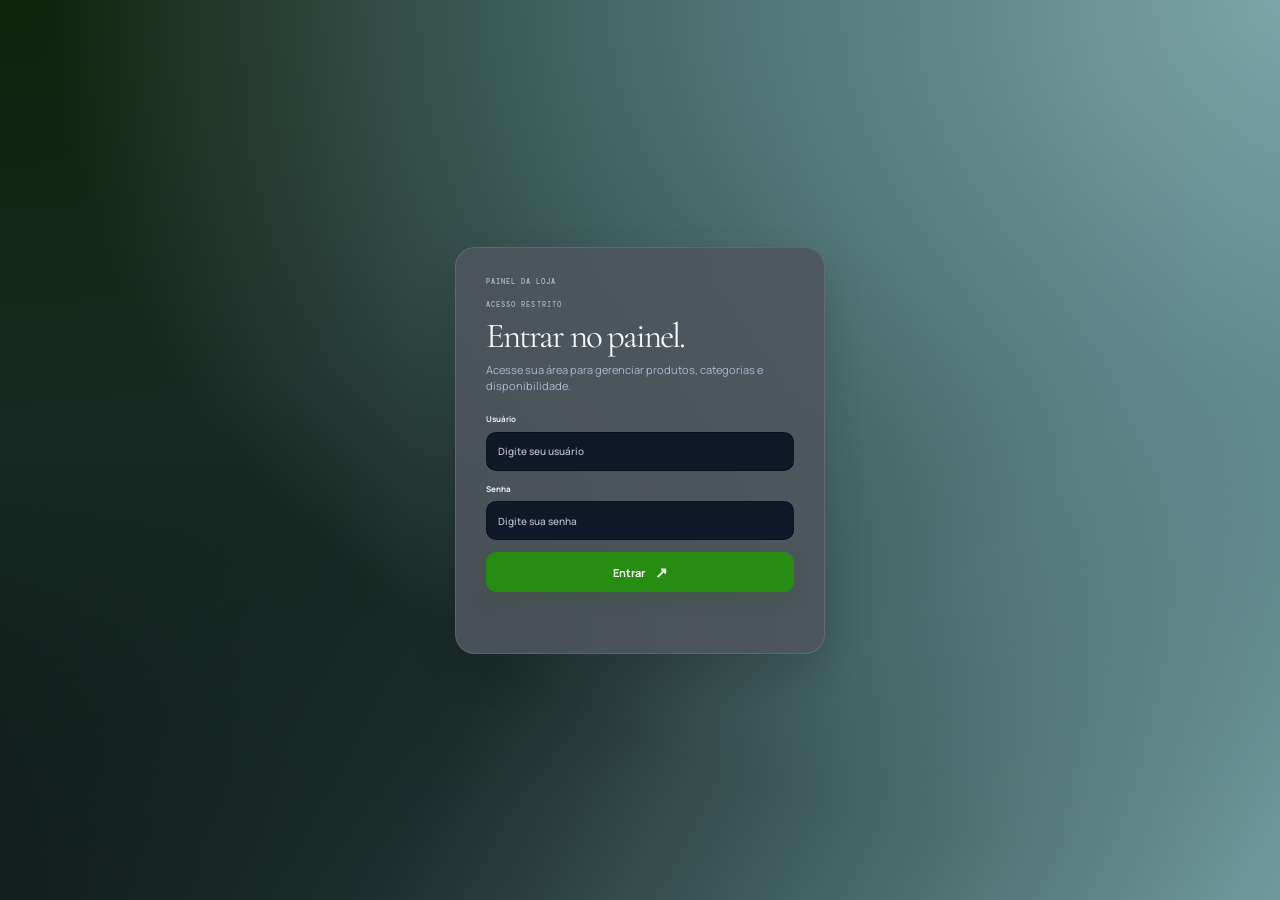
<file: admin.html>
<!doctype html>
<html lang="pt-BR">
  <head>
    <meta charset="UTF-8" />
    <meta name="viewport" content="width=device-width, initial-scale=1.0" />
    <title>Área do lojista — Vitrine</title>
    <link rel="preconnect" href="https://fonts.googleapis.com" />
    <link rel="preconnect" href="https://fonts.gstatic.com" crossorigin />
    <link href="https://fonts.googleapis.com/css2?family=Cormorant+Garamond:wght@400;500;600&family=DM+Mono:wght@400;500&family=Manrope:wght@400;500;600;700;800&display=swap" rel="stylesheet" />
    <link rel="stylesheet" href="styles.css" />
    <link rel="stylesheet" href="enhancements.css" />
    <link rel="stylesheet" href="admin.css" />
    <link rel="stylesheet" href="admin-enhancements.css" />
  </head>
  <body class="admin-page">
    <main id="loginScreen" class="admin-login"><div class="admin-login-card"><div class="admin-brand"><strong>Vitrine</strong><span>PAINEL DO LOJISTA</span></div><p class="admin-label">ACESSO RESTRITO</p><h1>Entrar no painel.</h1><p class="login-intro">Acesse sua área para gerenciar produtos, categorias e disponibilidade.</p><form id="loginForm"><label>Usuário<input id="adminUser" required autocomplete="username" placeholder="Digite seu usuário" /></label><label>Senha<input id="adminPassword" required autocomplete="current-password" type="password" placeholder="Digite sua senha" /></label><button class="admin-primary login-button" type="submit">Entrar <span>↗</span></button><p id="loginError" class="login-error" hidden>Usuário ou senha incorretos.</p></form><p class="login-help">Acesso local de demonstração. Altere as credenciais no arquivo <code>admin.js</code>.</p></div></main>
    <main id="adminApp" class="admin-app-shell" hidden><aside class="admin-sidebar"><div class="admin-brand"><strong>Vitrine</strong><span>PAINEL</span></div><nav class="admin-nav" aria-label="Navegação do painel"><button class="admin-nav-item active" data-admin-view="dashboard" type="button"><span>⌂</span>Painel</button><button class="admin-nav-item" data-admin-view="products" type="button"><span>◇</span>Produtos</button><button class="admin-nav-item" data-admin-view="categories" type="button"><span>◌</span>Categorias</button><button class="admin-nav-item" data-admin-view="settings" type="button"><span>⚙</span>Configurações</button></nav><div class="admin-sidebar-bottom"><a href="index.html">↗ &nbsp; Ver o site</a><button id="adminLogout" type="button">↪ &nbsp; Sair</button></div></aside><section class="admin-workspace"><header class="admin-workspace-head"><div><span class="admin-breadcrumb">VITRINE / ADMIN</span><h2 id="adminPageTitle">Painel</h2></div><div class="admin-head-actions"><a class="admin-quiet" href="index.html">Ver o site ↗</a><button id="adminCloseTab" class="admin-app-close" type="button" aria-label="Fechar aba">×</button></div></header><div id="adminDashboardView" class="admin-view active"><div class="admin-stats"><article><span>PRODUTOS</span><strong id="statProducts">0</strong></article><article><span>DISPONÍVEIS</span><strong id="statAvailable">0</strong></article><article><span>INDISPONÍVEIS</span><strong id="statUnavailable">0</strong></article><article><span>CATEGORIAS</span><strong id="statCategories">0</strong></article></div><section class="admin-panel-card"><div class="admin-section-head"><div><span class="admin-label">INVENTÁRIO</span><h3>Últimos produtos cadastrados</h3></div><button type="button" data-admin-view="products">Ver todos</button></div><div id="adminRecentList" class="admin-recent-list"></div></section><section class="admin-tips"><span class="admin-label">DICAS RÁPIDAS</span><p>— Fotos com fundo claro e vertical ficam mais bonitas no catálogo.</p><p>— Marque “Produto em destaque” para aparecer na página inicial.</p><p>— Produto acabado? Marque como “indisponível” em vez de excluir.</p></section></div><div id="adminProductsView" class="admin-view"><div class="admin-section-head"><div><span class="admin-label">INVENTÁRIO</span><h3>Todos os produtos <span id="appProductCount"></span></h3></div><button id="appAddProduct" class="admin-primary" type="button">+ Adicionar produto</button></div><div id="appProductList" class="admin-product-table"></div></div><div id="adminCategoriesView" class="admin-view"><div class="admin-section-head"><div><span class="admin-label">ORGANIZAÇÃO</span><h3>Categorias</h3></div></div><div id="appCategoryList" class="admin-category-list"></div></div><div id="adminSettingsView" class="admin-view"><div class="admin-section-head"><div><span class="admin-label">CONFIGURAÇÃO</span><h3>Configurações da loja</h3></div></div><div class="admin-settings-card"><p>As informações abaixo são controladas no objeto <code>CONFIG</code> do arquivo <code>catalogo.js</code>.</p><div><span>Nome da marca</span><strong>Vitrine</strong></div><div><span>WhatsApp de pedidos</span><strong>Configurado no catálogo</strong></div><div><span>Persistência</span><strong>LocalStorage deste navegador</strong></div><p class="admin-note">Para publicar este painel com vários usuários, conecte-o a uma API e adicione autenticação.</p></div></div><div id="adminProductEditorView" class="admin-view"><div class="admin-section-head"><div><span class="admin-label">PRODUTO</span><h3 id="appEditorTitle">Adicionar produto</h3></div><button id="appBackProducts" class="admin-quiet" type="button">← Voltar para produtos</button></div><form id="appProductForm" class="app-product-form"><input type="hidden" id="appEditId" /><div class="app-form-layout"><div><label>Nome do produto<input id="appFormName" required placeholder="Ex.: Bolsa Horizonte" /></label><label>Descrição <small>(opcional)</small><textarea id="appFormDescription" rows="5" placeholder="Conte como é o produto..."></textarea></label><div class="app-form-row"><label>Preço<input id="appFormPrice" required min="0" step="0.01" type="number" placeholder="0,00" /></label><label>Categoria<select id="appFormCategory"><option value="">Sem categoria</option></select></label></div><fieldset><legend>Disponibilidade</legend><div class="segmented"><label><input id="appFormAvailable" name="appStock" checked type="radio" value="true" /> Disponível</label><label><input name="appStock" type="radio" value="false" /> Indisponível</label></div><small>Produtos indisponíveis continuam no site, mas não podem ser adicionados ao carrinho.</small></fieldset><label class="app-switch"><input id="appFormFeatured" type="checkbox" /> <span>Produto em destaque</span><small>Aparece na seção “Produtos em destaque” da página inicial.</small></label></div><div class="app-photo-card"><label>Foto<input id="appFormFile" type="file" accept="image/png,image/jpeg,image/webp" /><input id="appFormImage" required type="url" placeholder="Ou cole a URL da foto" /></label><div id="appImagePreview" class="app-image-preview"><span>▧</span><small>Escolha uma foto</small></div><small>JPG, PNG ou WEBP. Prefira uma foto vertical e nítida.</small></div></div><div class="app-form-actions"><button id="appDeleteProduct" class="app-delete" type="button" hidden>Excluir este produto</button><div><button id="appCancelForm" class="admin-quiet" type="button">Cancelar</button><button class="admin-primary" type="submit">Salvar alterações</button></div></div></form></div></section></main>
    <script src="admin.js"></script>
  </body>
</html>
</file>
<file: styles.css>
:root{--ink:#18211b;--paper:#f4f1ea;--lime:#cae248;--line:#d6d3cb;--muted:#687068;--serif:Georgia,'Times New Roman',serif;--sans:Manrope,Arial,sans-serif;--mono:'DM Mono',monospace}*{box-sizing:border-box}html{scroll-behavior:smooth}body{margin:0;background:var(--paper);color:var(--ink);font:14px/1.5 var(--sans)}button,input,select{font:inherit}button{cursor:pointer}.wrap{width:min(100% - 48px,1280px);margin:auto}.announcement{background:var(--ink);color:#e9eadf;display:flex;justify-content:center;gap:13px;padding:9px 20px;font:10px var(--mono);letter-spacing:.1em}.header{height:86px;display:flex;align-items:center;justify-content:space-between;border-bottom:1px solid var(--line)}.brand{display:flex;align-items:center;gap:9px;text-decoration:none;color:var(--ink);font-size:18px;font-weight:800;letter-spacing:-.06em}.brand-mark{display:grid;place-items:center;border:1.5px solid var(--ink);border-radius:50%;width:27px;height:27px;font-size:15px}nav{display:flex;gap:29px}nav a,.footer a{color:var(--ink);text-decoration:none;font-size:12px;font-weight:700}.menu-button{display:none;background:none;border:0;width:35px}.menu-button span{display:block;height:1px;background:var(--ink);margin:7px 0}.hero{padding:74px 0 100px}.eyebrow{font:10px var(--mono);letter-spacing:.12em;margin:0 0 21px}.hero-layout{display:grid;grid-template-columns:1fr 270px;gap:50px;align-items:end}.hero h1,.manifesto h2,.contact h2{font:normal clamp(48px,7.2vw,104px)/.94 var(--serif);letter-spacing:-.07em;margin:0}.hero em,.manifesto em,.contact em{font-style:italic;color:#7a8e22}.hero-side{padding-bottom:8px}.hero-side p{color:var(--muted);margin:0 0 29px}.text-link{color:var(--ink);font-size:12px;font-weight:800;text-decoration:none;border-bottom:1px solid var(--ink);padding-bottom:6px}.text-link span{padding-left:22px}.hero-image{position:relative;height:460px;margin-top:67px;overflow:hidden;background:#ddd}.hero-image img{width:100%;height:100%;object-fit:cover;filter:saturate(.76)}.hero-image span{position:absolute;right:18px;bottom:14px;color:white;font:10px var(--mono);letter-spacing:.1em}.catalog{padding:0 0 112px}.catalog-heading{display:flex;justify-content:space-between;align-items:end;border-bottom:1px solid var(--ink);padding-bottom:23px}.catalog-heading .eyebrow{margin-bottom:9px}.catalog h2{font:normal clamp(32px,4.2vw,59px)/1 var(--serif);letter-spacing:-.06em;margin:0}.catalog-heading>p{font:11px var(--mono);color:var(--muted);margin:0}.catalog-layout{display:grid;grid-template-columns:190px 1fr;gap:48px;margin-top:29px}.filters{border-right:1px solid var(--line);padding-right:28px}.filter-title{display:flex;justify-content:space-between;margin-bottom:27px;font-size:12px}.filter-title button{border:0;background:none;color:var(--muted);font-size:11px;padding:0;text-decoration:underline}fieldset{border:0;border-top:1px solid var(--line);padding:19px 0;margin:0}legend{font-size:11px;font-weight:800;padding:0 0 13px}.filter-options{display:grid;gap:10px}.check-label{font-size:12px;display:flex;gap:8px;align-items:center}.check-label input{accent-color:var(--ink)}.product-tools{display:flex;justify-content:space-between;gap:14px;margin-bottom:28px}.search{display:flex;align-items:center;gap:8px;border-bottom:1px solid var(--line);width:230px;padding-bottom:7px}.search span{font-size:24px;line-height:0}.search input{background:transparent;border:0;width:100%;outline:none;font-size:12px}.sort-label{font-size:11px;color:var(--muted)}select{border:0;background:transparent;color:var(--ink);font-weight:700;margin-left:7px;outline:none}.product-grid{display:grid;grid-template-columns:repeat(3,1fr);gap:45px 21px}.product-card{position:relative;min-width:0}.product-image{display:block;border:0;background:#e5e4df;width:100%;padding:0;aspect-ratio:4/5;overflow:hidden;position:relative}.product-image img{height:100%;width:100%;object-fit:cover;transition:transform .5s ease;filter:saturate(.82)}.product-card:hover .product-image img{transform:scale(1.04)}.badge{position:absolute;top:10px;left:10px;background:var(--paper);padding:5px 8px;font:9px var(--mono);letter-spacing:.08em}.product-info{padding-top:12px}.product-meta{display:flex;justify-content:space-between;gap:7px;align-items:baseline}.product-name{font-size:13px;font-weight:800;letter-spacing:-.02em;margin:0}.product-price{font:12px var(--mono);white-space:nowrap}.product-category{color:var(--muted);font-size:11px;margin:3px 0 0}.product-link{position:absolute;inset:0;z-index:1}.mobile-filter-button{display:none}.empty-state{text-align:center;padding:80px 0}.empty-state p{font:25px var(--serif)}.empty-state button{border:1px solid var(--ink);background:transparent;padding:10px 14px;font-weight:700}.manifesto{background:var(--ink);color:#f4f1ea;padding:110px 0}.manifesto .eyebrow{color:#c9c9bd}.manifesto-grid{display:grid;grid-template-columns:1fr 270px;gap:50px;align-items:end}.manifesto h2{font-size:clamp(43px,6vw,86px)}.manifesto p{color:#c8cbc3;margin:0;font-size:15px}.contact{padding:111px 0}.contact h2{font-size:clamp(43px,6vw,83px);margin-bottom:37px}.cta{display:inline-flex;gap:40px;align-items:center;background:var(--lime);color:var(--ink);padding:17px 18px;text-decoration:none;font-size:12px;font-weight:800}.cta span{font-size:18px}.footer{border-top:1px solid var(--line);padding:26px 0 35px;display:flex;justify-content:space-between;align-items:center}.footer p{font:10px var(--mono);color:var(--muted)}.footer>a:last-child{font-size:11px}.product-dialog{max-width:820px;width:calc(100% - 35px);border:0;padding:0;background:var(--paper);color:var(--ink)}.product-dialog::backdrop{background:#172017b8}.close-dialog{position:absolute;top:11px;right:13px;z-index:2;border:0;background:var(--paper);border-radius:50%;width:32px;height:32px;font-size:25px}.dialog-grid{display:grid;grid-template-columns:1.1fr .9fr}.dialog-grid img{width:100%;height:100%;min-height:450px;object-fit:cover}.dialog-info{padding:55px 42px}.dialog-info h3{font:normal 41px/.98 var(--serif);letter-spacing:-.06em;margin:12px 0}.dialog-info p{color:var(--muted)}.dialog-info .cta{margin-top:23px}.mobile-open{overflow:hidden}@media(max-width:720px){.wrap{width:min(100% - 32px,1280px)}.header{height:69px}nav{display:none}.menu-button{display:block}.hero{padding:49px 0 66px}.hero-layout,.manifesto-grid{grid-template-columns:1fr;gap:28px}.hero h1{font-size:54px}.hero-image{height:310px;margin-top:44px}.catalog{padding-bottom:75px}.catalog-layout{display:block}.filters{display:none;position:fixed;z-index:5;inset:0 20% 0 0;background:var(--paper);padding:85px 25px;border:0;box-shadow:10px 0 30px #0003}.filters.open{display:block}.product-tools{align-items:center}.search{width:100%}.sort-label{display:none}.mobile-filter-button{display:block;border:1px solid var(--ink);background:transparent;padding:7px 9px;font-size:11px}.product-grid{grid-template-columns:repeat(2,1fr);gap:32px 12px}.catalog-heading{padding-bottom:18px}.catalog-heading>p{display:none}.manifesto{padding:77px 0}.manifesto h2{font-size:49px}.contact{padding:80px 0}.contact h2{font-size:48px}.footer{align-items:flex-start;gap:18px;flex-direction:column}.dialog-grid{grid-template-columns:1fr}.dialog-grid img{min-height:280px;max-height:390px}.dialog-info{padding:35px 25px}.dialog-info h3{font-size:35px}}
</file>
<file: enhancements.css>
.header{position:relative}.header nav{margin-left:auto;margin-right:28px}.header-actions{display:flex;align-items:center;gap:13px}.cart-button,.admin-button{border:0;background:transparent;color:var(--ink);font-size:11px;font-weight:800;padding:8px 0}.cart-button{display:flex;gap:7px;align-items:center}.cart-button span{display:grid;place-items:center;background:var(--lime);border-radius:50%;min-width:19px;height:19px;font:10px var(--mono)}.admin-button{color:var(--muted);font-weight:500}
.add-button{position:relative;z-index:2;border:0;border-bottom:1px solid var(--ink);background:transparent;color:var(--ink);padding:8px 0 5px;margin-top:10px;font-size:10px;font-weight:800;display:flex;justify-content:space-between;align-items:center;width:100%;text-align:left}.add-button span{font-size:17px;font-weight:400}.add-button:disabled{color:var(--muted);border-color:var(--line);cursor:not-allowed}.add-button:not(:disabled):hover{color:#7a8e22;border-color:#7a8e22}
.cart-drawer{position:fixed;z-index:20;top:0;right:0;width:min(460px,100%);height:100dvh;background:var(--paper);padding:34px 30px;transform:translateX(102%);transition:transform .3s ease;display:flex;flex-direction:column;box-shadow:-14px 0 38px #18211b18}.cart-drawer.open{transform:translateX(0)}.drawer-backdrop{display:none;position:fixed;inset:0;background:#18211b70;z-index:19}.drawer-backdrop.open{display:block}.drawer-head{display:flex;justify-content:space-between;border-bottom:1px solid var(--ink);padding-bottom:19px}.drawer-head .eyebrow{margin-bottom:8px}.drawer-head h2{font:normal 32px/.9 var(--serif);letter-spacing:-.06em;margin:0}.drawer-head h2 span{font:12px var(--mono);letter-spacing:0;color:var(--muted)}.drawer-close{border:0;background:transparent;font-size:27px;color:var(--ink);height:32px;width:32px}.cart-items{overflow:auto;flex:1;padding:17px 0}.cart-row{display:grid;grid-template-columns:62px 1fr auto;gap:12px;border-bottom:1px solid var(--line);padding:0 0 16px;margin-bottom:16px}.cart-row img{width:62px;height:74px;object-fit:cover}.cart-row h3{font-size:12px;margin:2px 0 5px}.cart-row p{font:11px var(--mono);margin:0;color:var(--muted)}.cart-row-total{font:11px var(--mono);white-space:nowrap}.quantity-control{display:flex;align-items:center;gap:10px;margin-top:10px}.quantity-control button{border:1px solid var(--line);background:transparent;width:22px;height:22px;line-height:1}.quantity-control span{font:11px var(--mono)}.remove-item{border:0;background:transparent;color:var(--muted);font-size:10px;margin-left:6px;text-decoration:underline}.cart-empty{text-align:center;margin:auto;color:var(--muted)}.cart-empty span{font-size:30px}.cart-empty p{font:22px var(--serif);color:var(--ink);margin:10px 0}.cart-empty a{color:var(--ink);font-size:11px;font-weight:800;text-decoration:underline}.cart-summary{border-top:1px solid var(--ink);padding-top:18px}.cart-summary label{display:block;font-size:11px;font-weight:800;margin:12px 0 5px}.cart-summary label span,.admin-dialog label span{font-weight:400;color:var(--muted)}.cart-summary input,.cart-summary textarea,.product-form input,.product-form textarea{display:block;width:100%;border:1px solid var(--line);background:#efede6;padding:10px 11px;outline:none;font-size:12px;resize:vertical}.cart-summary input:focus,.cart-summary textarea:focus,.product-form input:focus,.product-form textarea:focus{border-color:var(--ink)}.total-line{display:flex;justify-content:space-between;margin:21px 0;font-size:12px}.total-line strong{font:16px var(--mono)}.checkout-button{width:100%;border:0;background:var(--lime);padding:15px;font-weight:800;font-size:12px;display:flex;justify-content:space-between;align-items:center}.checkout-button span{font-size:17px}.checkout-hint{font-size:10px;color:var(--muted);text-align:center;margin:9px 0 0}.mobile-open{overflow:hidden}
.admin-dialog{border:0;background:var(--paper);color:var(--ink);width:min(760px,calc(100% - 30px));max-height:90dvh;padding:30px}.admin-dialog::backdrop{background:#172017b8}.admin-head{display:flex;justify-content:space-between;border-bottom:1px solid var(--ink);padding-bottom:18px}.admin-head .eyebrow{margin-bottom:6px}.admin-head h2{font:normal 37px/.96 var(--serif);letter-spacing:-.06em;margin:0}.admin-head p:last-child{color:var(--muted);font-size:12px;margin:8px 0 0}.product-form{padding:20px 0 26px;border-bottom:1px solid var(--line)}.product-form>label{display:block;font-size:11px;font-weight:800;margin-top:13px}.form-grid{display:grid;grid-template-columns:2fr 1.3fr 1fr 1fr;gap:12px}.form-grid label{font-size:11px;font-weight:800}.product-form input{margin-top:5px}.admin-check{display:flex!important;gap:8px;align-items:center}.admin-check input{width:auto!important;margin:0!important}.form-actions{display:flex;justify-content:flex-end;gap:10px;margin-top:18px}.primary-button,.secondary-button{border:1px solid var(--ink);padding:10px 14px;font-size:11px;font-weight:800}.primary-button{background:var(--ink);color:var(--paper)}.secondary-button{background:transparent}.admin-list-head{display:flex;justify-content:space-between;align-items:baseline;margin:25px 0 12px}.admin-list-head h3{font-size:13px;margin:0}.admin-list-head h3 span{font:10px var(--mono);color:var(--muted)}.admin-list-head p{font-size:10px;color:var(--muted);margin:0}.admin-list{display:grid;gap:8px}.admin-product{display:grid;grid-template-columns:42px 1fr auto auto;align-items:center;gap:11px;border:1px solid var(--line);padding:8px}.admin-product img{width:42px;height:49px;object-fit:cover}.admin-product strong{display:block;font-size:11px}.admin-product small{font:10px var(--mono);color:var(--muted)}.admin-status{font-size:10px;font-weight:800}.admin-status.off{color:#9c5a44}.admin-actions{display:flex;gap:5px}.admin-actions button{border:1px solid var(--line);background:transparent;padding:6px 8px;font-size:10px}.admin-actions .delete-product{color:#9c5a44}.admin-note{font-size:10px;color:var(--muted);line-height:1.5;margin:20px 0 0}
@media(max-width:720px){.header-actions{margin-left:auto;margin-right:9px;gap:9px}.admin-button{display:block;font-size:10px}.cart-drawer{padding:26px 18px}.form-grid{grid-template-columns:1fr 1fr}.admin-dialog{padding:22px 18px}.admin-head h2{font-size:31px}.admin-list-head{display:block}.admin-list-head p{margin-top:5px}.admin-product{grid-template-columns:40px 1fr auto}.admin-actions{grid-column:2 / -1}.admin-actions button{flex:1}.admin-status{grid-column:3;grid-row:1}.dialog-info .cta{width:100%;justify-content:space-between}}
.admin-app-dialog{width:min(1120px,calc(100% - 28px));height:min(720px,calc(100dvh - 28px));max-width:none;max-height:none;border:0;padding:0;background:#f8f6f1;color:var(--ink);overflow:hidden}.admin-app-dialog::backdrop{background:#1720178c}.admin-app-shell{display:grid;grid-template-columns:168px 1fr;height:100%}.admin-sidebar{display:flex;flex-direction:column;background:#f0ece5;border-right:1px solid #ded9d0;padding:25px 11px 18px}.admin-brand{padding:1px 11px 36px;display:flex;flex-direction:column;gap:2px}.admin-brand strong{font:18px var(--serif);letter-spacing:-.05em}.admin-brand span{font:8px var(--mono);letter-spacing:.16em;color:var(--muted)}.admin-nav{display:grid;gap:3px}.admin-nav-item,.admin-sidebar-bottom a,.admin-sidebar-bottom button{display:flex;align-items:center;gap:9px;width:100%;border:0;background:transparent;color:#76756d;text-decoration:none;padding:9px 10px;font:11px var(--sans);text-align:left}.admin-nav-item span{width:13px;font-size:13px}.admin-nav-item.active,.admin-nav-item:hover{background:#e4ded4;color:var(--ink);font-weight:700}.admin-sidebar-bottom{margin-top:auto;display:grid;gap:3px;border-top:1px solid #ded9d0;padding-top:14px}.admin-workspace{overflow:auto;padding:28px 52px 50px}.admin-workspace-head{display:flex;justify-content:space-between;align-items:start;margin-bottom:25px}.admin-breadcrumb,.admin-label{font:8px var(--mono);letter-spacing:.15em;color:#9b978b}.admin-workspace-head h2{font:normal 32px/.95 var(--serif);letter-spacing:-.06em;margin:7px 0 0}.admin-app-close{border:0;background:transparent;color:var(--ink);font-size:23px}.admin-view{display:none}.admin-view.active{display:block}.admin-stats{display:grid;grid-template-columns:repeat(4,1fr);gap:10px;margin-bottom:13px}.admin-stats article{border:1px solid #e2ded6;background:#fbfaf7;padding:13px 14px;min-height:63px}.admin-stats span{display:block;font:8px var(--mono);letter-spacing:.1em;color:#99958a}.admin-stats strong{display:block;font:22px var(--serif);margin-top:6px}.admin-panel-card{background:#fbfaf7;border:1px solid #e2ded6;padding:16px 18px}.admin-section-head{display:flex;justify-content:space-between;align-items:start;gap:20px;margin-bottom:15px}.admin-section-head h3{font:normal 18px var(--serif);letter-spacing:-.04em;margin:7px 0 0}.admin-section-head h3 span{font:10px var(--mono);color:var(--muted)}.admin-section-head>button{border:0;background:transparent;color:#777166;font-size:10px;text-decoration:underline;padding:2px 0}.admin-primary{background:var(--ink)!important;color:var(--paper)!important;border:0!important;text-decoration:none!important;padding:10px 13px!important;font-weight:700!important}.admin-recent-list{border-top:1px solid #e2ded6}.admin-recent-row{display:grid;grid-template-columns:30px 1fr auto;align-items:center;gap:9px;border-bottom:1px solid #eeeae3;padding:8px 0}.admin-recent-row img{width:30px;height:34px;object-fit:cover;background:#eee}.admin-recent-row strong{font-size:10px;font-weight:700;display:block}.admin-recent-row small{font:8px var(--mono);color:var(--muted)}.admin-recent-status,.admin-status{font-size:8px;background:#e5f1d5;color:#758b49;padding:3px 5px}.admin-recent-status.off,.admin-status.off{background:#f3e4da;color:#9a664f}.admin-tips{background:#f1ebe2;padding:16px 18px;margin-top:12px;color:#6f6a61;font-size:10px}.admin-tips p{margin:7px 0 0}.admin-product-table{display:grid;gap:7px}.admin-product-table .admin-product{grid-template-columns:48px 1fr auto auto;padding:9px;background:#fbfaf7}.admin-category-list{display:grid;grid-template-columns:repeat(3,1fr);gap:10px}.admin-category-card{border:1px solid #e2ded6;background:#fbfaf7;padding:20px}.admin-category-card strong{display:block;font:22px var(--serif)}.admin-category-card span{font:9px var(--mono);color:var(--muted)}.admin-settings-card{max-width:560px;background:#fbfaf7;border:1px solid #e2ded6;padding:22px}.admin-settings-card>p{font-size:11px;color:var(--muted);margin-top:0}.admin-settings-card>div{display:flex;justify-content:space-between;border-top:1px solid #e2ded6;padding:13px 0;font-size:11px}.admin-settings-card strong{font-weight:700}.app-product-form{border-top:1px solid #e2ded6;padding-top:20px}.app-form-layout{display:grid;grid-template-columns:minmax(0,1fr) 220px;gap:28px}.app-product-form label{display:block;font-size:10px;font-weight:700;margin-bottom:15px}.app-product-form label small,.app-product-form fieldset small,.app-photo-card>small{display:block;color:var(--muted);font-weight:400;font-size:9px;line-height:1.4;margin-top:5px}.app-product-form input,.app-product-form textarea,.app-product-form select{display:block;width:100%;border:1px solid #e0dbd1;background:#fbfaf7;padding:10px;margin-top:6px;outline:none;font-size:11px}.app-product-form textarea{resize:vertical}.app-form-row{display:grid;grid-template-columns:1fr 1.25fr;gap:12px}.app-product-form fieldset{border:0;padding:0;margin:0 0 17px}.app-product-form legend{font-size:10px;font-weight:700;padding:0 0 7px}.segmented{display:flex;gap:5px}.segmented label{border:1px solid #e0dbd1;padding:8px;margin:0;font-weight:400;background:#fbfaf7}.segmented label:has(input:checked){background:var(--ink);color:var(--paper);border-color:var(--ink)}.segmented input{display:none}.app-switch{display:grid!important;grid-template-columns:16px 1fr;gap:2px}.app-switch input{width:auto;margin:0}.app-switch small{grid-column:2}.app-photo-card{border:1px solid #e2ded6;background:#fbfaf7;padding:12px}.app-photo-card label{margin-bottom:10px}.app-image-preview{aspect-ratio:1/1.12;background:#eee9df;display:grid;place-content:center;text-align:center;color:#b1ab9f;margin-top:9px}.app-image-preview img{width:100%;height:100%;object-fit:cover}.app-image-preview span{font-size:25px}.app-image-preview small{display:block;font-size:9px}.app-form-actions{display:flex;justify-content:space-between;align-items:center;border-top:1px solid #e2ded6;margin-top:16px;padding-top:15px}.app-form-actions>div{display:flex;gap:8px}.admin-quiet{border:1px solid #ded9d0;background:transparent;color:var(--ink);padding:9px 13px;font-size:10px}.app-delete{border:0;background:transparent;color:#9a664f;font-size:10px;text-decoration:underline}.admin-app-dialog code{font-family:var(--mono);font-size:9px}
@media(max-width:720px){.admin-app-dialog{width:calc(100% - 12px);height:calc(100dvh - 12px)}.admin-app-shell{grid-template-columns:1fr;position:relative}.admin-sidebar{position:absolute;z-index:3;width:180px;height:100%;transform:translateX(-102%);transition:transform .25s}.admin-sidebar.mobile-open{transform:translateX(0)}.admin-workspace{padding:22px 18px 35px}.admin-stats{grid-template-columns:repeat(2,1fr)}.admin-category-list{grid-template-columns:1fr 1fr}.app-form-layout{grid-template-columns:1fr}.app-photo-card{order:-1}.admin-product-table .admin-product{grid-template-columns:42px 1fr auto}.admin-product-table .admin-actions{grid-column:2 / -1}.admin-product-table .admin-status{grid-column:3;grid-row:1}.admin-section-head{align-items:end}}
.admin-app-dialog .admin-sidebar{scrollbar-width:none}
@media(max-width:720px){.admin-app-shell{display:block;overflow:auto}.admin-sidebar{position:relative;z-index:1;width:100%;height:auto;transform:none!important;padding:15px 12px 10px;border-right:0;border-bottom:1px solid #ded9d0}.admin-brand{padding:0 8px 12px}.admin-nav{display:flex;overflow:auto}.admin-nav-item{width:auto;white-space:nowrap;padding:8px}.admin-sidebar-bottom{display:none}.admin-workspace{height:auto;overflow:visible}.admin-workspace-head{margin-bottom:18px}}


/* Redesign editorial da vitrine: inspirado na referência enviada. */
:root{
  --ink:#292e24;
  --paper:#f4eee2;
  --lime:#b9c842;
  --line:#ded7c9;
  --muted:#77786d;
  --serif:"Cormorant Garamond", Georgia, "Times New Roman", serif;
  --sans:Manrope, Arial, sans-serif;
}
body{background:#292e24;color:var(--ink);padding:0 0 0}
body::before{content:"";position:fixed;inset:0;background:#292e24;z-index:-1}
main,.header,.footer{background:var(--paper)}
.wrap{width:min(100% - 64px,1180px)}
.announcement{background:#292e24;color:#e9e4d8;padding:12px 20px;font-size:9px;letter-spacing:.16em}
.header{height:68px;border-bottom:1px solid var(--line);padding:0 42px}
.brand{font-size:15px;letter-spacing:-.03em;font-weight:700}
.brand-mark{width:23px;height:23px;font-size:12px;border-width:1px}
.header nav{gap:26px;margin-right:36px}
.header nav a,.footer a{font-size:10px;font-weight:600}
.header-actions{gap:22px;flex-direction:row-reverse}
.cart-button{border-radius:999px;background:#fffdf8;padding:7px 12px;font-size:10px}
.cart-button span{background:var(--lime);min-width:16px;height:16px}
.admin-button{font-size:9px}
.hero{display:grid;grid-template-columns:minmax(0,1fr) minmax(280px,.92fr);grid-template-rows:auto 1fr;column-gap:54px;padding:58px 0 74px;align-items:center}
.hero>.eyebrow{grid-column:1/-1;grid-row:1;margin-bottom:25px;font-size:9px}
.hero-layout{grid-column:1;grid-row:2;display:block;align-self:center}
.hero h1{font-size:clamp(54px,6vw,82px);line-height:.91;letter-spacing:-.075em;max-width:520px}
.hero em,.manifesto em,.contact em{color:var(--lime);font-style:normal}
.hero-side{padding:24px 0 0;max-width:285px}
.hero-side p{font-size:12px;line-height:1.7;margin:0 0 19px}
.text-link{display:inline-flex;align-items:center;gap:16px;border:1px solid #888879;border-radius:999px;padding:9px 13px;font-size:10px;font-weight:700}
.text-link span{padding-left:0}
.hero-image{grid-column:2;grid-row:2;height:auto;aspect-ratio:1.35;margin:0;border-radius:24px;background:#e3dacb}
.hero-image img{filter:saturate(.72)}
.hero-image span{right:12px;bottom:12px;background:#f4eee2;color:var(--ink);border-radius:999px;padding:6px 9px;font-size:8px}
.catalog{padding:0 0 82px}
.catalog-heading{padding-bottom:13px;border-bottom:1px solid #aaa99a}
.catalog-heading .eyebrow{font-size:9px}
.catalog h2{font-size:clamp(34px,4vw,49px);letter-spacing:-.065em}
.catalog-heading>p{font-size:9px}
.catalog-layout{grid-template-columns:155px minmax(0,1fr);gap:22px;margin-top:18px}
.filters{border:1px solid var(--line);border-radius:17px;padding:16px 13px;align-self:start}
.filter-title{font-size:10px;margin-bottom:16px}
.filter-title button,legend,.check-label{font-size:9px}
fieldset{border-top:1px solid var(--line);padding:13px 0}
legend{padding-bottom:9px}
.filter-options{gap:8px}
.product-tools{align-items:center;margin-bottom:16px;flex-wrap:wrap}
.search{width:min(100%,280px);border:1px solid var(--line);background:#fffdf8;border-radius:999px;padding:10px 13px}
.search span{font-size:18px}
.search input{font-size:10px}
.sort-label{font-size:9px;border:1px solid var(--line);border-radius:999px;padding:8px 10px}
.sort-label select{font-size:9px}
.product-grid{grid-template-columns:repeat(3,minmax(0,1fr));gap:15px}
.product-card{background:#fffdf8;border:1px solid #e9e1d4;border-radius:18px;padding:8px;box-shadow:0 5px 14px #292e240b;transition:transform .25s ease,box-shadow .25s ease}
.product-card:hover{transform:translateY(-3px);box-shadow:0 10px 22px #292e2412}
.product-image{border-radius:12px;aspect-ratio:4/4.6;background:#f0ebe2}
.product-image img{filter:saturate(.8)}
.badge{top:9px;left:9px;border-radius:999px;font-size:7px;padding:5px 7px}
.product-info{padding:10px 1px 0}
.product-meta{display:block}
.product-name{font-size:10px;line-height:1.4}
.product-price{display:block;font-size:9px;margin-top:3px}
.product-category{font-size:8px;margin-top:4px}
.add-button{border:1px solid #bdb9ab;border-radius:999px;padding:7px 9px;margin-top:7px;font-size:8px}
.add-button span{font-size:13px}
.manifesto{margin:0 auto;width:min(100% - 64px,1180px);border-radius:24px;padding:42px 38px;background:#292e24;color:var(--paper)}
.manifesto .wrap{width:100%}
.manifesto .eyebrow{font-size:9px;margin-bottom:13px}
.manifesto-grid{grid-template-columns:1fr 245px;gap:38px}
.manifesto h2{font-size:clamp(43px,5.3vw,70px);line-height:.9}
.manifesto p{font-size:11px;line-height:1.65}
.contact{margin:52px auto 36px;background:#fffdf8;border:1px solid #e9e1d4;border-radius:24px;padding:38px;display:grid;grid-template-columns:1fr auto;gap:18px 34px;align-items:center}
.contact>.eyebrow{grid-column:1/-1;font-size:9px;margin:0}
.contact h2{font-size:clamp(42px,5vw,66px);line-height:.9;margin:0}
.contact .cta{border-radius:999px;padding:14px 17px;gap:22px;align-self:end;font-size:10px}
.footer{padding:23px 42px 28px;border-top:1px solid var(--line)}
.footer p{font-size:9px}
.product-dialog{border-radius:18px;overflow:hidden}
@keyframes vitrineRise{from{opacity:0;transform:translateY(16px)}to{opacity:1;transform:translateY(0)}}
.hero-layout,.hero-image,.catalog-heading,.product-card,.manifesto,.contact{animation:vitrineRise .65s ease both}
.hero-image{animation-delay:.08s}
.catalog-heading{animation-delay:.1s}
.product-card:nth-child(2){animation-delay:.04s}.product-card:nth-child(3){animation-delay:.08s}.product-card:nth-child(4){animation-delay:.12s}.product-card:nth-child(5){animation-delay:.16s}.product-card:nth-child(6){animation-delay:.2s}
@media(max-width:760px){
  .wrap{width:min(100% - 32px,1180px)}
  .header{height:64px;padding:0 16px}
  .header nav{display:none}
  .header-actions{gap:10px;margin-right:4px}
  .admin-button{font-size:8px}
  .hero{grid-template-columns:1fr;grid-template-rows:auto auto auto;gap:0;padding:42px 0 55px}
  .hero>.eyebrow{grid-column:1;grid-row:1;margin-bottom:20px}
  .hero-layout{grid-column:1;grid-row:2}
  .hero h1{font-size:clamp(48px,12vw,68px)}
  .hero-side{padding-top:17px;max-width:310px}
  .hero-side p{font-size:11px}
  .hero-image{grid-column:1;grid-row:3;margin-top:28px;aspect-ratio:1.25;border-radius:18px}
  .catalog{padding-bottom:52px}
  .catalog-layout{display:block;margin-top:14px}
  .filters{display:none;margin-bottom:14px}
  .filters.open{display:block}
  .product-tools{gap:8px;margin-bottom:14px}
  .search{width:100%;flex:1}
  .sort-label{padding:8px}
  .mobile-filter-button{display:block;border:1px solid var(--line);border-radius:999px;background:transparent;padding:8px 11px;font-size:9px}
  .product-grid{grid-template-columns:repeat(2,minmax(0,1fr));gap:10px}
  .product-card{padding:6px;border-radius:14px}
  .product-image{border-radius:9px;aspect-ratio:4/4.8}
  .product-name{font-size:9px}
  .product-price{font-size:8px}
  .add-button{font-size:7px;padding:7px}
  .manifesto{width:calc(100% - 32px);padding:29px 23px;border-radius:19px}
  .manifesto-grid{grid-template-columns:1fr;gap:17px}
  .manifesto h2{font-size:clamp(42px,10vw,58px)}
  .manifesto p{font-size:10px;max-width:300px}
  .contact{margin:30px auto 24px;padding:25px 22px;border-radius:19px;grid-template-columns:1fr;gap:17px}
  .contact>.eyebrow{grid-column:1}
  .contact h2{font-size:clamp(41px,10vw,57px)}
  .contact .cta{justify-self:start}
  .footer{padding:20px 16px 25px;gap:12px;flex-wrap:wrap}
}
@media(prefers-reduced-motion:reduce){
  html{scroll-behavior:auto}
  *,*::before,*::after{animation-duration:.01ms!important;animation-iteration-count:1!important;transition-duration:.01ms!important}
}


/* Ajuste solicitado: remover as faixas verde-escuras e unificar o fundo. */
body{background:var(--paper)!important}
body::before{display:none!important;content:none!important}
.announcement{background:var(--paper)!important;color:var(--ink)!important;border-bottom:1px solid var(--line)}
main,.header,.footer{background:var(--paper)!important}
.manifesto{background:var(--paper)!important;color:var(--ink)!important;border:1px solid var(--line);padding:42px 38px}
.manifesto .eyebrow{color:var(--muted)!important}
.manifesto p{color:var(--muted)!important}
@media(max-width:760px){.manifesto{padding:29px 23px}}


/* Fundo alternativo: Eucalipto empoeirado */
:root{
  --paper:#C8D2C2;
  --line:#B0BEAA;
  --muted:#536252;
}
body,main,.header,.footer,.announcement{background:#C8D2C2!important}
.announcement{color:#283329!important;border-color:#B0BEAA!important}
body{color:#283329!important}
.header,.footer{border-color:#B0BEAA!important}
.product-card,.contact{background:#F7F5EE!important;border-color:#DCE2D7!important}
.search{background:#F7F5EE!important;border-color:#B0BEAA!important}
.filters{border-color:#B0BEAA!important}
.catalog-heading{border-color:#8F9D8A!important}
.manifesto{background:#B7C5B0!important;color:#283329!important;border-color:#A6B7A0!important}
.manifesto .eyebrow,.manifesto p{color:#536252!important}
.hero-image{background:#B7C5B0!important}


/* Correção definitiva do fundo Eucalipto empoeirado */
html,
body {
  background-color: #C8D2C2 !important;
  background-image: none !important;
}
body::before,
body::after {
  display: none !important;
  background: none !important;
}
body > *,
main,
main > section,
.announcement,
.header,
.footer {
  background-color: #C8D2C2 !important;
}
.manifesto {
  background-color: #B7C5B0 !important;
}
.product-card,
.contact,
.search {
  background-color: #F7F5EE !important;
}


/* Contraste do bloco "Nosso jeito" sobre o fundo Eucalipto */
.manifesto {
  background-color: #A8BBA1 !important;
  border-color: #93A88C !important;
  color: #283329 !important;
}
.manifesto .eyebrow,
.manifesto p {
  color: #3F5140 !important;
}


/* Verde de destaque com mais contraste no texto */
:root {
  --lime: #71851F;
}
.hero em,
.manifesto em,
.contact em {
  color: #71851F !important;
}


/* Faixa superior com texto em verde profundo */
.announcement {
  color: #173D2A !important;
  font-weight: 600;
}

/* CTA do WhatsApp: interação ao passar o mouse e ao clicar */
.contact .cta {
  background: #71851F !important;
  color: #fffdf5 !important;
  border: 1px solid #71851F !important;
  border-radius: 999px !important;
  display: inline-flex;
  align-items: center;
  justify-content: center;
  gap: 14px;
  transition: transform .22s ease, background-color .22s ease, box-shadow .22s ease;
  box-shadow: 0 4px 0 rgba(40, 51, 41, .08);
}
.contact .cta:hover {
  background: #526719 !important;
  border-color: #526719 !important;
  transform: translateY(-3px);
  box-shadow: 0 8px 18px rgba(40, 51, 41, .16);
}
.contact .cta:active {
  transform: translateY(0) scale(.98);
  box-shadow: none;
}
.contact .cta:focus-visible {
  outline: 3px solid #283329;
  outline-offset: 4px;
}
.contact .cta span,
.contact .cta svg {
  transition: transform .22s ease;
}
.contact .cta:hover span,
.contact .cta:hover svg {
  transform: translate(2px, -2px);
}
@media (prefers-reduced-motion: reduce) {
  .contact .cta,
  .contact .cta span,
  .contact .cta svg {
    transition: none !important;
  }
}


/* Ajuste correto: faixa superior verde escura, texto claro */
.announcement {
  background-color: #173D2A !important;
  color: #F7F5EE !important;
  border-bottom-color: #173D2A !important;
}


/* Faixa superior: fundo verde-escuro, texto claro */
.announcement {
  background: #173D2A !important;
  background-color: #173D2A !important;
  color: #F7F5EE !important;
  border: 0 !important;
}
.announcement span {
  color: #F7F5EE !important;
}
</file>
<file: admin.css>
.admin-page{min-height:100vh;background:#f8f6f1}.admin-page[hidden]{display:none}.admin-login{min-height:100vh;display:grid;place-items:center;padding:24px;background:linear-gradient(135deg,#f8f6f1,#ece8de)}.admin-login-card{width:min(100%,420px);background:#fbfaf7;border:1px solid #e2ded6;padding:42px 40px;box-shadow:0 18px 50px #18211b12}.admin-login-card h1{font:normal 42px/.96 var(--serif);letter-spacing:-.06em;margin:8px 0 13px}.admin-login-card .admin-brand{padding:0 0 52px}.login-intro{font-size:12px;color:var(--muted);margin:0 0 27px}.admin-login-card label{display:block;font-size:10px;font-weight:700;margin:14px 0}.admin-login-card input{display:block;width:100%;border:1px solid #ded9d0;background:#f6f3ed;padding:12px 11px;margin-top:6px;outline:none;font-size:12px}.admin-login-card input:focus{border-color:var(--ink)}.login-button{width:100%;display:flex;justify-content:space-between;margin-top:22px}.login-error{color:#9a664f;font-size:11px;margin:10px 0 0}.login-help{font-size:10px;color:var(--muted);margin:24px 0 0;line-height:1.5}.login-help code{font:9px var(--mono)}.admin-app-shell{min-height:100vh;display:grid;grid-template-columns:168px 1fr}.admin-app-shell[hidden]{display:none}.admin-head-actions{display:flex;align-items:center;gap:15px}.admin-head-actions .admin-quiet{text-decoration:none}.admin-head-actions .admin-app-close{display:none}@media(max-width:720px){.admin-login-card{padding:30px 25px}.admin-login-card .admin-brand{padding-bottom:37px}.admin-app-shell{display:block}.admin-sidebar{position:relative;width:100%;height:auto;padding:15px 12px 10px;border-right:0;border-bottom:1px solid #ded9d0}.admin-brand{padding:0 8px 12px}.admin-nav{display:flex;overflow:auto}.admin-nav-item{width:auto;white-space:nowrap;padding:8px}.admin-sidebar-bottom{display:none}.admin-workspace{padding:22px 18px 35px}.admin-head-actions .admin-quiet{display:none}.admin-head-actions .admin-app-close{display:block}}


/* Tela de login: degradê escuro e cartão translúcido conforme a referência */
.admin-page:has(#loginScreen:not([hidden])) {
  min-height: 100vh;
  background: #101b18;
}
.admin-login {
  min-height: 100vh;
  min-height: 100svh;
  display: grid;
  place-items: center;
  padding: 24px;
  background:
    radial-gradient(ellipse at 100% 0%, rgba(132, 181, 183, .92) 0%, rgba(104, 151, 155, .78) 28%, transparent 66%),
    radial-gradient(ellipse at 0% 0%, #10260d 0%, #14251d 34%, transparent 70%),
    linear-gradient(115deg, #080a0b 0%, #1d3032 48%, #7ba7a9 100%);
}
.admin-login-card {
  width: min(100%, 370px);
  padding: 31px 32px 34px;
  color: #f7f7f5;
  background: rgba(82, 87, 96, .88);
  border: 1px solid rgba(224, 233, 232, .13);
  border-top-color: rgba(47, 117, 61, .7);
  border-radius: 20px;
  box-shadow: 0 24px 65px rgba(0, 0, 0, .24);
  backdrop-filter: blur(18px);
  -webkit-backdrop-filter: blur(18px);
}
.admin-login-card .admin-brand {
  display: none;
}
.admin-login-card .admin-label {
  color: #dce0e3;
  font: 500 8px/1.4 var(--mono);
  letter-spacing: .14em;
  margin: 0 0 9px;
}
.admin-login-card h1 {
  color: #f8f8f6;
  font: normal clamp(30px, 5vw, 36px)/1.02 var(--serif);
  letter-spacing: -.055em;
  margin: 0 0 8px;
}
.admin-login-card .login-intro {
  color: #b7c4d5;
  font: 11px/1.5 var(--sans);
  margin: 0 0 22px;
}
.admin-login-card #loginForm {
  display: grid;
  gap: 14px;
}
.admin-login-card label {
  display: grid;
  gap: 7px;
  color: #e4e7e9;
  font-size: 8px;
  font-weight: 700;
}
.admin-login-card input {
  width: 100%;
  min-height: 39px;
  padding: 0 12px;
  color: #f3f5f8;
  background: #111827;
  border: 1px solid rgba(5, 10, 20, .5);
  border-radius: 10px;
  outline: none;
  font: 11px var(--sans);
  transition: border-color .2s ease, box-shadow .2s ease;
}
.admin-login-card input::placeholder {
  color: #aab2c0;
  opacity: 1;
}
.admin-login-card input:focus {
  border-color: #84a5a0;
  box-shadow: 0 0 0 3px rgba(132, 165, 160, .18);
}
.admin-login-card .login-button {
  display: flex;
  align-items: center;
  justify-content: center;
  gap: 10px;
  width: 100%;
  min-height: 40px;
  margin-top: 0;
  color: #fff;
  background: #168b00;
  border: 1px solid #168b00;
  border-radius: 10px;
  box-shadow: 0 9px 18px rgba(112, 133, 31, .18);
  font-size: 11px;
  font-weight: 800;
  transition: background .2s ease, transform .2s ease, box-shadow .2s ease;
}
.admin-login-card .login-button:hover {
  background: #117400;
  border-color: #117400;
  transform: translateY(-1px);
  box-shadow: 0 12px 22px rgba(0, 0, 0, .2);
}
.admin-login-card .login-button:active {
  transform: translateY(0) scale(.99);
}
.admin-login-card .login-button span {
  font-size: 16px;
}
.admin-login-card .login-error {
  color: #ffe1e1;
  font-size: 11px;
  margin: 0;
}
.admin-login-card .login-help {
  display: none;
}
@media (max-width: 480px) {
  .admin-login { padding: 18px; }
  .admin-login-card {
    width: min(100%, 370px);
    padding: 29px 24px 31px;
    border-radius: 18px;
  }
}
@media (prefers-reduced-motion: reduce) {
  .admin-login-card input,
  .admin-login-card .login-button { transition: none !important; }
}
</file>
<file: admin-enhancements.css>
.admin-settings-card{display:none}.category-create-form{display:flex;gap:9px;margin:17px 0 12px;padding:14px;background:#f1ebe2;border:1px solid #e2ded6}.category-create-form input{flex:1;border:1px solid #ded9d0;background:#fbfaf7;padding:10px;font-size:11px;outline:none}.category-create-form button{white-space:nowrap}.admin-category-card{display:flex;justify-content:space-between;align-items:center;gap:12px}.category-actions{display:flex;gap:5px}.category-actions button{border:1px solid #ded9d0;background:transparent;padding:6px 8px;font-size:9px}.category-actions button:last-child{color:#9a664f}.settings-form{max-width:680px;background:#fbfaf7;border:1px solid #e2ded6;padding:20px;display:grid;grid-template-columns:1fr 1fr;gap:0 14px}.settings-form label{font-size:10px;font-weight:700;margin-bottom:14px}.settings-form label:nth-of-type(n+3),.settings-form .settings-actions{grid-column:1/-1}.settings-form input,.settings-form textarea{display:block;width:100%;border:1px solid #ded9d0;background:#f6f3ed;padding:10px;margin-top:6px;outline:none;font:11px var(--sans);resize:vertical}.settings-actions{display:flex;align-items:center;gap:14px;border-top:1px solid #e2ded6;padding-top:15px}.settings-saved{font-size:10px;color:#758b49}@media(max-width:720px){.category-create-form{display:block}.category-create-form input{width:100%;margin-bottom:8px}.category-create-form button{width:100%}.settings-form{grid-template-columns:1fr}.settings-form label:nth-of-type(n){grid-column:1}.settings-actions{display:block}.settings-saved{display:block;margin-top:8px}}


/* Login fiel à referência visual enviada */
html:has(.admin-page) { min-height: 100%; }
body.admin-page:has(#loginScreen:not([hidden])) {
  min-height: 100vh !important;
  margin: 0 !important;
  background: #101b18 !important;
}
body.admin-page:has(#loginScreen:not([hidden])) #loginScreen.admin-login {
  position: relative;
  isolation: isolate;
  width: 100%;
  min-height: 100vh;
  min-height: 100svh;
  display: grid;
  place-items: center;
  overflow: hidden;
  padding: 28px 20px;
  background:
    radial-gradient(ellipse at 100% 0%, #79a5a8 0%, #5e888b 30%, transparent 68%),
    radial-gradient(ellipse at 0% 0%, #10240b 0%, #172a24 34%, transparent 72%),
    linear-gradient(112deg, #080a0b 0%, #1c3032 50%, #7aa5a8 100%) !important;
}
body.admin-page:has(#loginScreen:not([hidden])) .admin-login-card {
  position: relative;
  width: min(370px, 100%);
  min-height: 407px;
  padding: 31px 32px 33px;
  margin: 0;
  color: #f7f7f5;
  background: rgba(82, 87, 96, .91) !important;
  border: 1px solid rgba(219, 229, 231, .12);
  border-top-color: rgba(40, 120, 57, .65);
  border-radius: 20px;
  box-shadow: 0 18px 42px rgba(0, 0, 0, .12);
  backdrop-filter: blur(14px);
  -webkit-backdrop-filter: blur(14px);
}
body.admin-page:has(#loginScreen:not([hidden])) .admin-login-card .admin-brand { display: none !important; }
body.admin-page:has(#loginScreen:not([hidden])) .admin-login-card .admin-label {
  margin: 0 0 8px;
  color: #aeb5bf !important;
  font: 500 7px/1.5 'DM Mono', monospace;
  letter-spacing: .15em;
}
body.admin-page:has(#loginScreen:not([hidden])) .admin-login-card h1 {
  margin: 0 0 8px;
  color: #f7f7f7 !important;
  font: 400 35px/1.02 'Cormorant Garamond', Georgia, serif;
  letter-spacing: -.055em;
}
body.admin-page:has(#loginScreen:not([hidden])) .admin-login-card .login-intro {
  margin: 0 0 21px;
  color: #aab9cd !important;
  font: 11px/1.45 Manrope, Arial, sans-serif;
}
body.admin-page:has(#loginScreen:not([hidden])) #loginForm {
  display: grid;
  gap: 14px;
}
body.admin-page:has(#loginScreen:not([hidden])) #loginForm label {
  display: grid;
  gap: 7px;
  margin: 0;
  color: #f1f2f3 !important;
  font: 700 8px/1.3 Manrope, Arial, sans-serif;
}
body.admin-page:has(#loginScreen:not([hidden])) #loginForm input {
  width: 100%;
  height: 39px;
  min-height: 39px;
  margin: 0;
  padding: 0 11px;
  color: #f5f6f8 !important;
  background: #111827 !important;
  border: 1px solid rgba(5, 10, 20, .48) !important;
  border-radius: 10px;
  box-shadow: none !important;
  outline: none;
  font: 600 10px Manrope, Arial, sans-serif;
}
body.admin-page:has(#loginScreen:not([hidden])) #loginForm input::placeholder { color: #aab2c0; opacity: 1; }
body.admin-page:has(#loginScreen:not([hidden])) #loginForm input:focus {
  border-color: #91aaa7 !important;
  box-shadow: 0 0 0 2px rgba(145, 170, 167, .18) !important;
}
body.admin-page:has(#loginScreen:not([hidden])) #loginForm .login-button {
  display: flex;
  align-items: center;
  justify-content: center;
  gap: 10px;
  width: 100%;
  height: 40px;
  min-height: 40px;
  margin: -1px 0 0;
  padding: 0 14px;
  color: #fff !important;
  background: #168d00 !important;
  border: 1px solid #168d00 !important;
  border-radius: 10px;
  box-shadow: 0 10px 19px rgba(104, 130, 31, .22);
  font: 800 11px Manrope, Arial, sans-serif;
  transition: background .18s ease, transform .18s ease, box-shadow .18s ease;
}
body.admin-page:has(#loginScreen:not([hidden])) #loginForm .login-button:hover {
  background: #117500 !important;
  transform: translateY(-1px);
  box-shadow: 0 12px 22px rgba(0, 0, 0, .2);
}
body.admin-page:has(#loginScreen:not([hidden])) #loginForm .login-button span { font-size: 15px; }
body.admin-page:has(#loginScreen:not([hidden])) .login-error { color: #ffe0e0; font-size: 10px; }
body.admin-page:has(#loginScreen:not([hidden])) .login-help { display: none !important; }
@media (max-width: 480px) {
  body.admin-page:has(#loginScreen:not([hidden])) .admin-login-card {
    width: min(370px, 100%);
    min-height: 0;
    padding: 30px 25px 34px;
  }
}


/* Refinamento final da tela de acesso conforme a referência original */
body.admin-page:has(#loginScreen:not([hidden])) #loginScreen.admin-login {
  background:
    radial-gradient(ellipse at 100% 0%, rgba(133, 176, 178, .86) 0%, rgba(103, 146, 149, .72) 30%, transparent 68%),
    radial-gradient(ellipse at 0% 0%, #10230c 0%, #172a23 34%, transparent 70%),
    linear-gradient(118deg, #080b0a 0%, #1b2d2c 48%, #709b9d 100%) !important;
}
body.admin-page:has(#loginScreen:not([hidden])) .admin-login-card {
  width: min(370px, 100%) !important;
  min-height: 407px !important;
  padding: 29px 30px 32px !important;
  background: rgba(79, 85, 94, .90) !important;
  border-color: rgba(215, 226, 227, .14) !important;
  border-top-color: rgba(77, 133, 81, .7) !important;
  border-radius: 20px !important;
}
body.admin-page:has(#loginScreen:not([hidden])) .admin-login-card::before {
  content: "PAINEL DA LOJA";
  display: block;
  margin: 0 0 14px;
  color: #b6c1c5;
  font: 500 7px/1.4 'DM Mono', monospace;
  letter-spacing: .14em;
}
body.admin-page:has(#loginScreen:not([hidden])) .admin-login-card .admin-label {
  margin-bottom: 8px !important;
  color: #aeb5bf !important;
}
body.admin-page:has(#loginScreen:not([hidden])) .admin-login-card h1 {
  font-size: 35px !important;
  margin-bottom: 8px !important;
}
body.admin-page:has(#loginScreen:not([hidden])) .admin-login-card .login-intro {
  margin-bottom: 20px !important;
}
body.admin-page:has(#loginScreen:not([hidden])) #loginForm {
  gap: 13px !important;
}
body.admin-page:has(#loginScreen:not([hidden])) #loginForm .login-button {
  background: #278d12 !important;
  border-color: #278d12 !important;
  box-shadow: 0 8px 18px rgba(39, 92, 20, .18) !important;
}
body.admin-page:has(#loginScreen:not([hidden])) #loginForm .login-button:hover {
  background: #20770f !important;
  border-color: #20770f !important;
}
@media (max-width: 480px) {
  body.admin-page:has(#loginScreen:not([hidden])) .admin-login-card {
    min-height: 0 !important;
    padding: 28px 24px 30px !important;
  }
}
</file>
